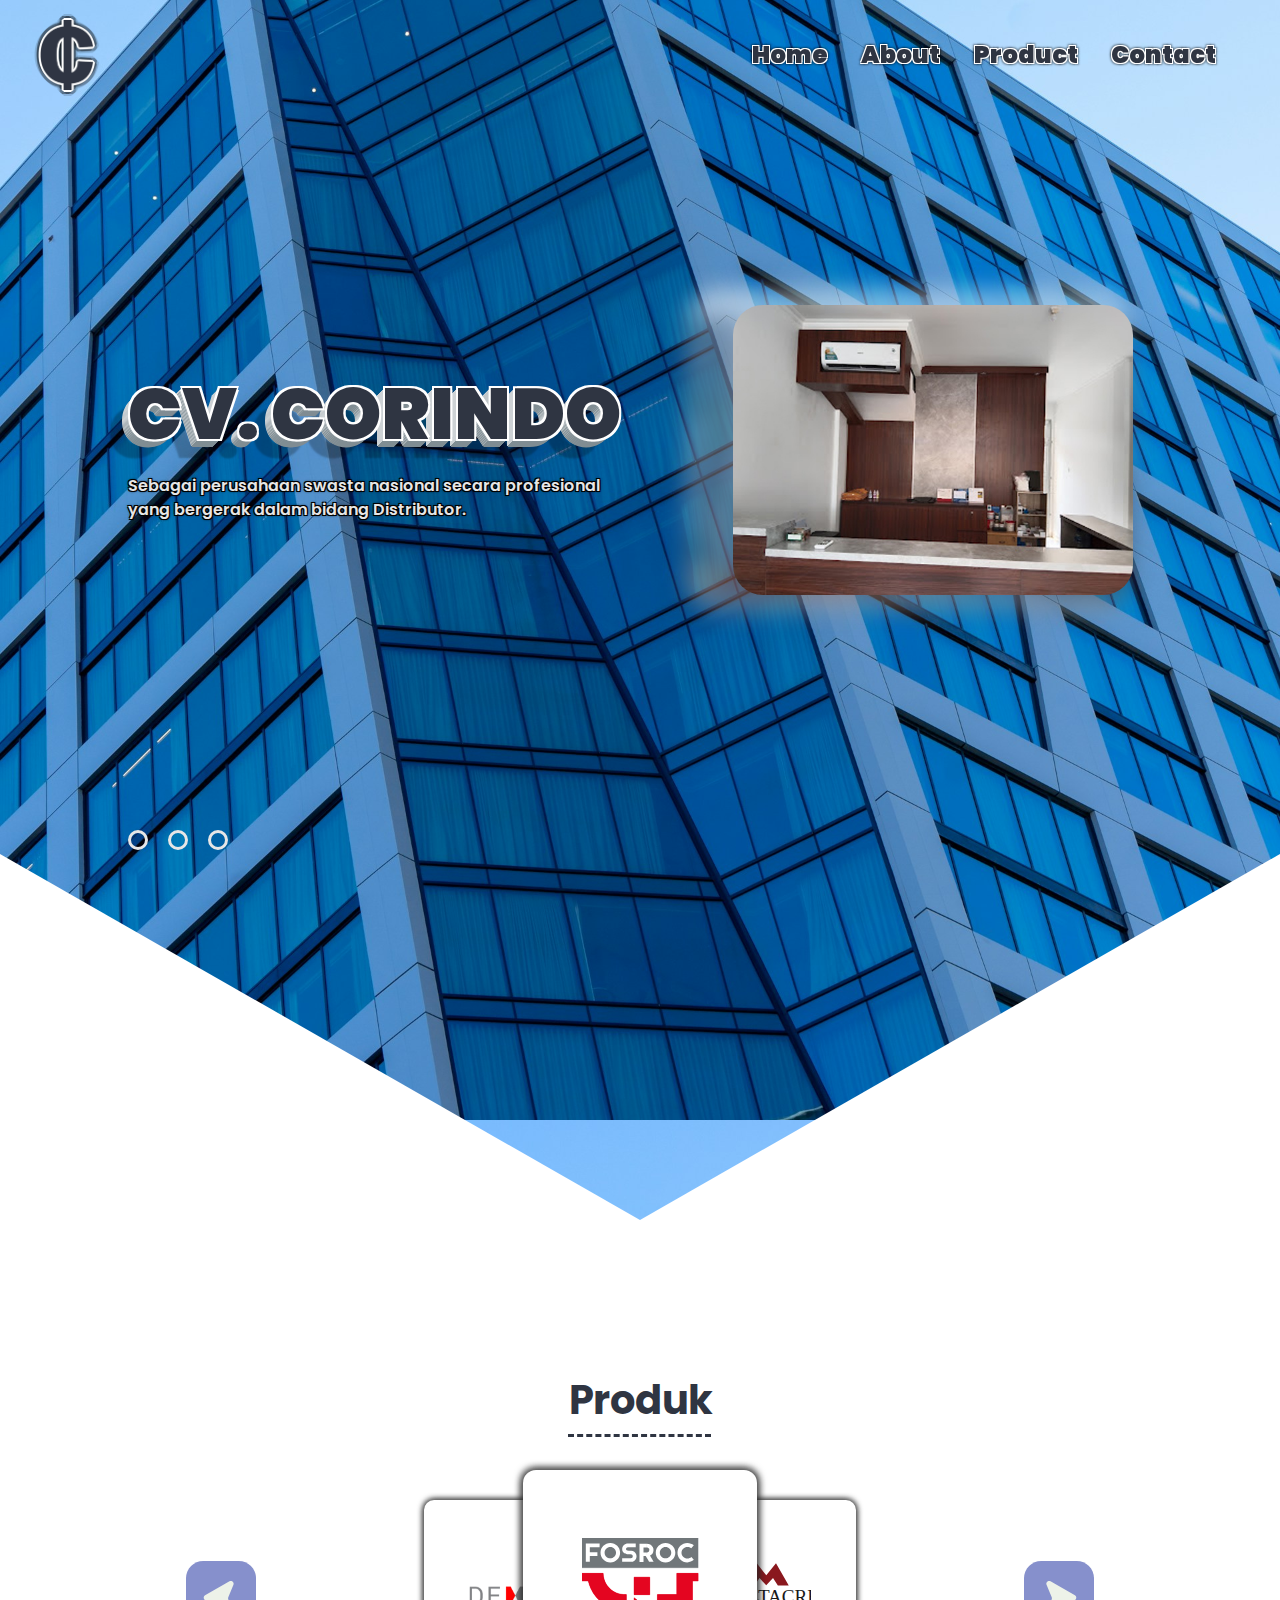
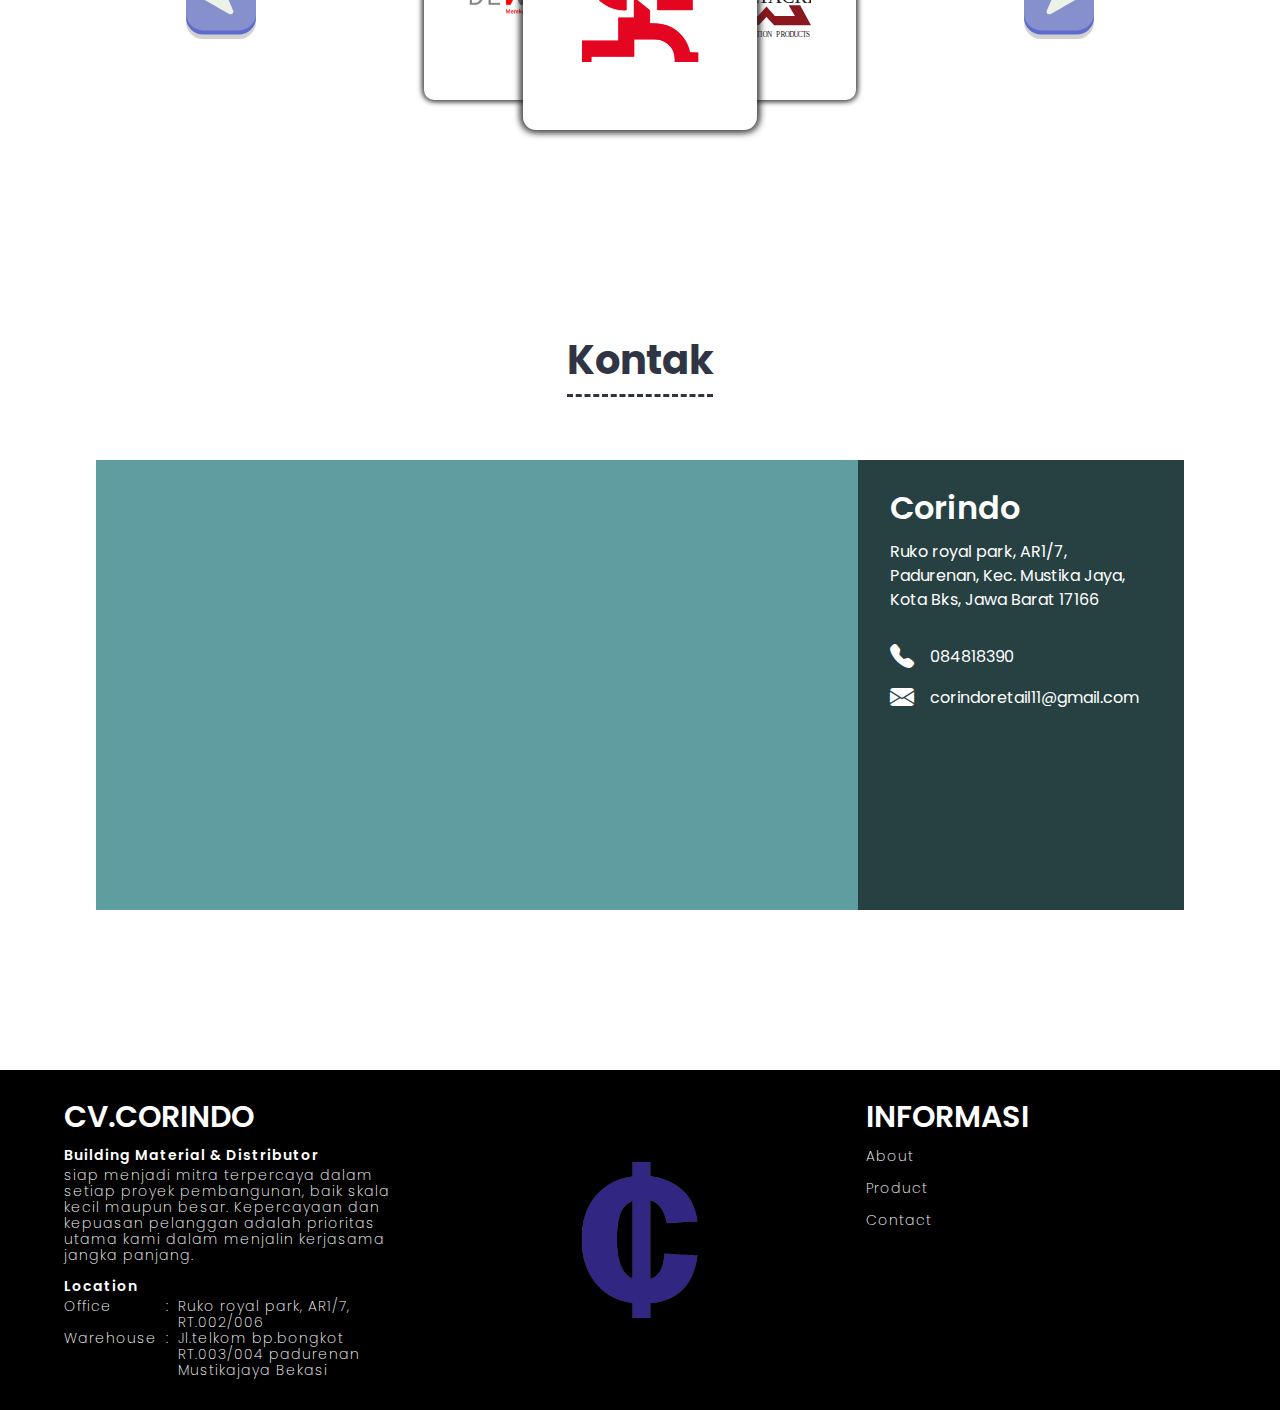
<file: index.html>
<!DOCTYPE html>
<html lang="id">

<head>
	<meta charset="UTF-8" />
	<meta name="viewport" content="width=device-width, initial-scale=1.0" />
	<meta name="google-site-verification" content="NTWix4ands5pIel4Tu0bCxqm2QGjCCyhRM_7kWb4mEA" />
	<title>corindo</title>
	<link rel="stylesheet" href="css/reset.css" />
	<link rel="stylesheet" href="css/font.css" />
	<link rel="stylesheet" href="css/color.css" />
	<link rel="stylesheet" href="css/navigasi.css" />
	<link rel="stylesheet" href="css/map.css">
	<link rel="stylesheet" href="css/footer.css">
	<link rel="stylesheet" href="css/animasi.css" />
	<link rel="stylesheet" href="css/style-home.css" />

	<link rel="stylesheet" href="https://cdn.jsdelivr.net/npm/bootstrap-icons@1.11.3/font/bootstrap-icons.min.css">
</head>

<body>
	<nav>
		<div class="container">
			<div class="logo">
				<img src="img/logo/corindo-black.png" alt="logo-perusahaan" draggable="false" />
				<div class="namaLogo">
					<h6>corindo</h6>
					<p>Lorem ipsum dolor elit.</p>
				</div>
			</div>
			<div class="link">
				<p><a href="/">Home</a></p>
				<p><a href="about.html">About</a></p>
				<p><a href="/">Product</a></p>
				<p><a href="contact.html">Contact</a></p>
			</div>
			<div class="mobile-menu">
				<i class="bi bi-list menu"></i>
			</div>
		</div>
		<div class="navBackground"></div>
	</nav>

	<header>
		<div class="container">
			<div class="headTeks">
				<h1>CV. CORINDO</h1>
				<p>
					Sebagai perusahaan swasta nasional secara profesional yang bergerak
					dalam bidang Distributor.
				</p>
			</div>
			<div class="showImage">
				<img src="img/assets/dalam-kantor_550x400.jpg" alt="bagian-dalam-kantor" id="satu" class="posisiHide" />
				<img src="img/assets/luar-kantor_550x400.jpg" alt="bagian-luar-kantor" id="dua" class="posisiShow" />
				<img src="img/assets/truck-3_550x400.jpg" alt="pengangkutan-barang" id="tiga" class="posisiAppear" />
			</div>
			<div class="showIndicator">
				<div class="indic indicatorSatu">
					<div class="tindic"></div>
				</div>
				<div class="indic indicatorDua">
					<div class="tindic"></div>
				</div>
				<div class="indic indicatorTiga">
					<div class="tindic"></div>
				</div>
			</div>
		</div>
	</header>


	<section class="content">
		<div class="background">
			<article class="product">
				<h2>Produk</h2>
				<div class="container">
					<div class="back">
						<img src="img/assets/back.svg" alt="icon-back">
					</div>
					<div class="slideShowProduct">
						<div class="productSatu slideProduct Kiri">
							<img src="img/logo/demix.png" alt="logo demix">
						</div>
						<div class="productDua slideProduct Aktif">
							<img src="img/logo/fosroc.svg" alt="logo fosroc">
						</div>
						<div class="productTiga slideProduct Kanan">
							<img src="img/logo/deltacrete.svg" alt="logo deltacrete">
						</div>
					</div>
					<div class="next">
						<img src="img/assets/next.svg" alt="icon-next">
					</div>
				</div>
			</article>

			<article class="contact">
				<h2>Kontak</h2>
				<div class="container">
					<div class="map">
						<iframe
							src="https://www.google.com/maps/embed?pb=!1m18!1m12!1m3!1d3965.5851378161783!2d107.00761956151835!3d-6.318098009645858!2m3!1f0!2f0!3f0!3m2!1i1024!2i768!4f13.1!3m3!1m2!1s0x2e6993e524b84235%3A0x443ac3ebba0d3e59!2sDistributor%20fosroc%2C%20deltacrete%20dan%20beton%20instan%20decon!5e0!3m2!1sen!2sid!4v1719406287922!5m2!1sen!2sid"
							width="100%" height="100%" style="border:0;" allowfullscreen="" loading="lazy"
							referrerpolicy="no-referrer-when-downgrade"></iframe>
					</div>
					<div class="details">
						<h3>Corindo</h3>
						<p class="address">
							Ruko royal park, AR1/7, Padurenan, Kec. Mustika Jaya, Kota Bks, Jawa Barat
							17166
						</p>
						<p class="telephone" onclick="toWhatsapp()">
							<i class="bi bi-telephone-fill"></i>
							<span>084818390</span>
						</p>
						<p class="email" onclick="toGmail()">
							<i class="bi bi-envelope-fill"></i>
							<span>corindoretail11@gmail.com</span>
						</p>
					</div>
				</div>
			</article>
		</div>
	</section>


	<footer>
		<div class="container">
			<div class="information">
				<h3>CV.CORINDO</h3>
				<div class="detail">
					<h4>Building Material & Distributor</h4>
					<p>siap menjadi mitra terpercaya dalam setiap proyek pembangunan, baik skala kecil maupun besar.
						Kepercayaan dan kepuasan pelanggan adalah prioritas utama kami dalam menjalin kerjasama jangka
						panjang.</p>
				</div>
				<div class="location">
					<h4>Location</h4>
					<table>
						<tr>
							<td>
								<p>Office</p>
							</td>
							<td>
								<p>:</p>
							</td>
							<td>
								<p>Ruko royal park, AR1/7, RT.002/006</p>
							</td>
						</tr>
						<tr>
							<td>
								<p>Warehouse</p>
							</td>
							<td>
								<p>:</p>
							</td>
							<td>
								<p>Jl.telkom bp.bongkot RT.003/004 padurenan Mustikajaya Bekasi</p>
							</td>
						</tr>
					</table>
				</div>
			</div>
			<div class="logo">
				<img src="img/logo/corindo.png" alt="logo-perusahaan">
			</div>
			<div class="navigasi">
				<h3>INFORMASI</h3>
				<p><a href="about.html">About</a></p>
				<p><a href="">Product</a></p>
				<p><a href="contact.html">Contact</a></p>
			</div>
		</div>
	</footer>


	<script src="js/jquery-3.7.1.min.js"></script>
	<script src="js/animasi.js"></script>
	<script src="js/navigasi.js"></script>
	<script src="js/contact.js"></script>
</body>

</html>
</file>
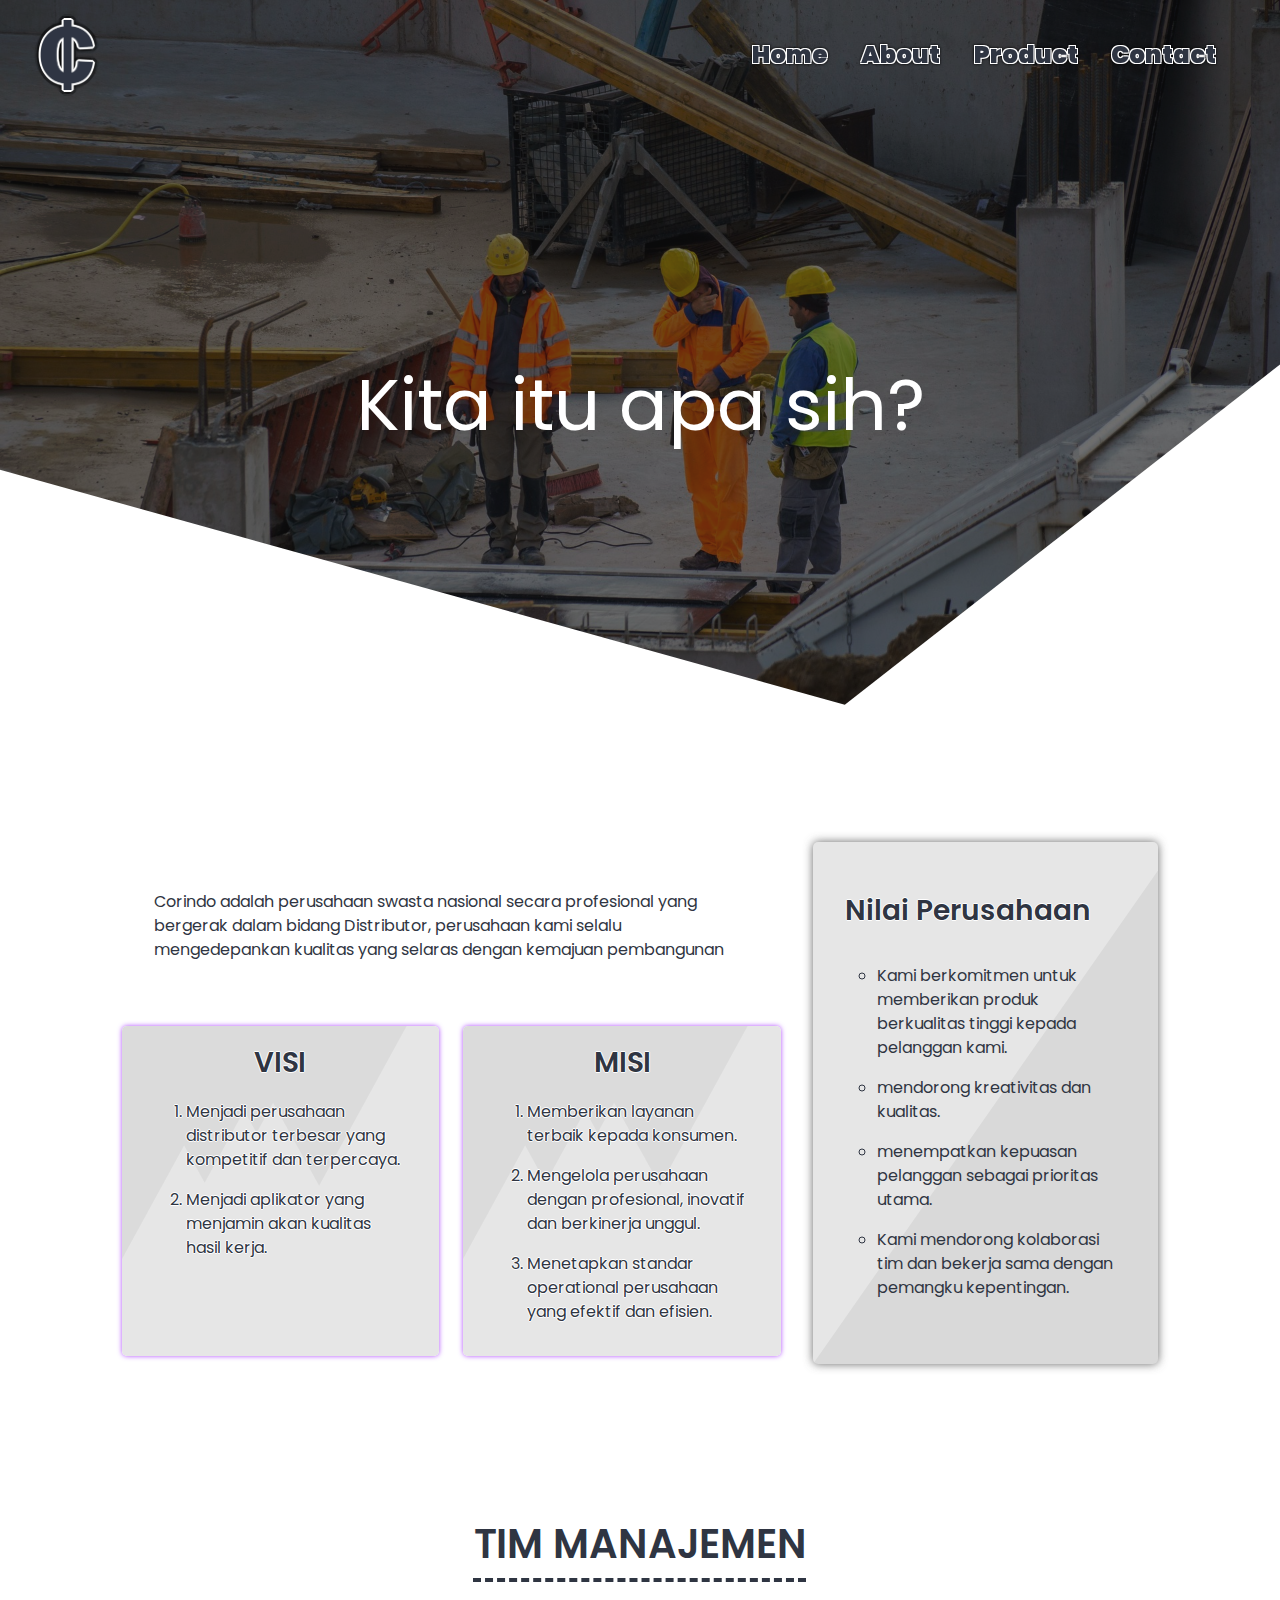
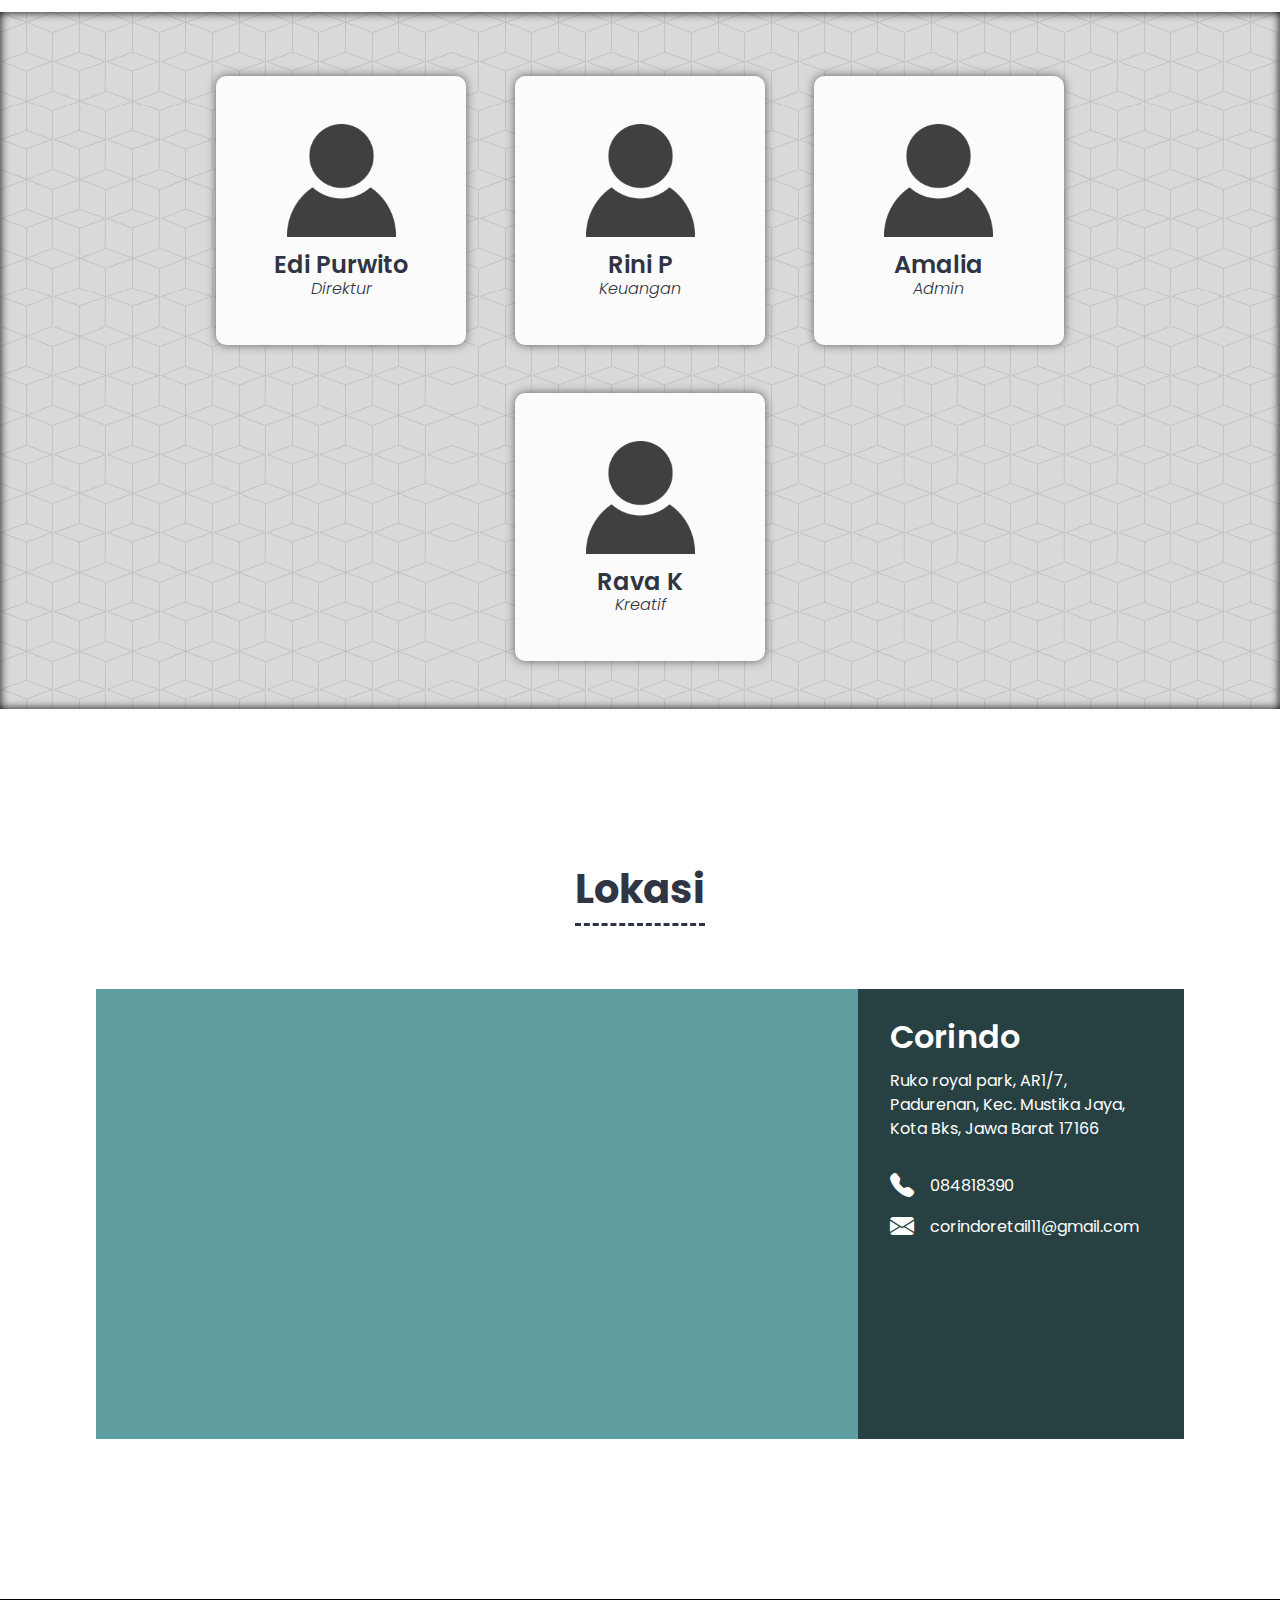
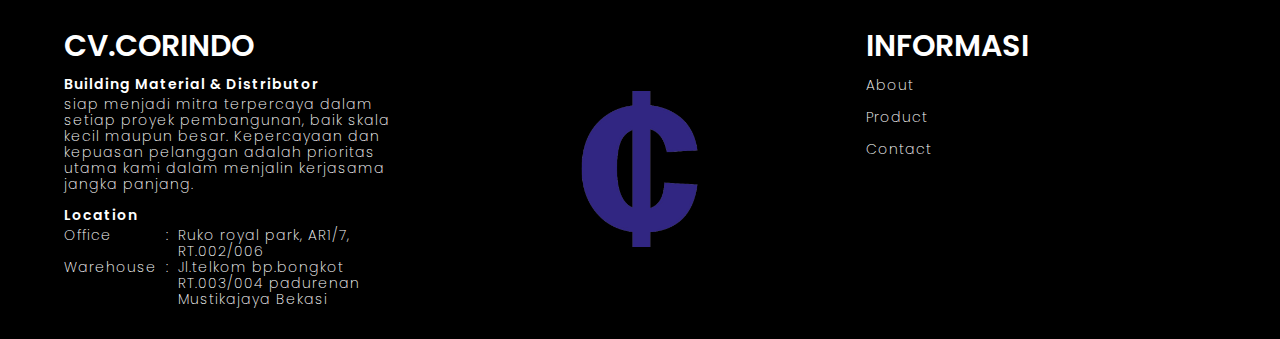
<file: about.html>
<!DOCTYPE html>
<html lang="id">

<head>
    <meta charset="UTF-8" />
    <meta name="viewport" content="width=device-width, initial-scale=1.0" />
    <title>corindo - About</title>
    <link rel="stylesheet" href="css/reset.css" />
    <link rel="stylesheet" href="css/font.css" />
    <link rel="stylesheet" href="css/color.css" />
    <link rel="stylesheet" href="css/navigasi.css" />
    <link rel="stylesheet" href="css/map.css">
    <link rel="stylesheet" href="css/footer.css">
    <link rel="stylesheet" href="css/animasi.css" />
    <link rel="stylesheet" href="css/style-about.css" />

    <link rel="stylesheet" href="https://cdn.jsdelivr.net/npm/bootstrap-icons@1.11.3/font/bootstrap-icons.min.css">
</head>

<body>
    <nav>
        <div class="container">
            <div class="logo">
                <img src="img/logo/corindo-black.png" alt="logo-perusahaan" draggable="false" />
                <div class="namaLogo">
                    <h6>corindo</h6>
                    <p>Lorem ipsum dolor elit.</p>
                </div>
            </div>
            <div class="link">
                <p><a href="index.html">Home</a></p>
                <p><a href="about.html">About</a></p>
                <p><a href="/">Product</a></p>
                <p><a href="contact.html">Contact</a></p>
            </div>
            <div class="mobile-menu">
                <i class="bi bi-list menu"></i>
            </div>
        </div>
        <div class="navBackground"></div>
    </nav>


    <header>
        <h1>Kita itu apa sih?</h1>
    </header>


    <section class="deskripsiPerusahaan">
        <div class="container">
            <div class="gambaranUmum">
                <div class="tentangPerusahaan">
                    <p>
                        <strong>Corindo</strong> adalah perusahaan swasta nasional secara profesional yang bergerak
                        dalam bidang
                        Distributor, perusahaan kami selalu mengedepankan kualitas yang selaras dengan kemajuan
                        pembangunan
                    </p>
                </div>
                <div class="vimi">
                    <div class="visi">
                        <h3>VISI</h3>
                        <ol>
                            <li>Menjadi perusahaan distributor terbesar yang kompetitif dan terpercaya.</li>
                            <li>Menjadi aplikator yang menjamin akan kualitas hasil kerja.</li>
                        </ol>
                    </div>
                    <div class="misi">
                        <h3>MISI</h3>
                        <ol>
                            <li>Memberikan layanan terbaik kepada konsumen.</li>
                            <li>Mengelola perusahaan dengan profesional, inovatif dan berkinerja unggul.</li>
                            <li>Menetapkan standar operational perusahaan yang efektif dan efisien.</li>
                        </ol>
                    </div>
                </div>
            </div>
            <div class="nilaiPerusahaan">
                <h2>Nilai Perusahaan</h2>
                <ul>
                    <li>Kami berkomitmen untuk memberikan produk berkualitas tinggi kepada pelanggan kami.</li>
                    <li>mendorong kreativitas dan kualitas.</li>
                    <li>menempatkan kepuasan pelanggan sebagai prioritas utama.</li>
                    <li>Kami mendorong kolaborasi tim dan bekerja sama dengan pemangku kepentingan.</li>
                </ul>
            </div>
        </div>
    </section>


    <section class="team">
        <h2>TIM MANAJEMEN</h2>
        <div class="backgroundContainer">
            <div class="container">
                <div class="items">
                    <div class="direktur">
                        <img src="img/assets/unknown-person.png" alt="poto pa/bu direktur">
                        <h3>Edi Purwito</h3>
                        <p>Direktur</p>
                    </div>
                </div>
                <div class="items">
                    <div class="keuangan">
                        <img src="img/assets/unknown-person.png" alt="poto pa/bu bagian keuangan">
                        <h3>Rini P</h3>
                        <p>Keuangan</p>
                    </div>
                </div>
                <div class="items">
                    <div class="Admin">
                        <img src="img/assets/unknown-person.png" alt="poto pa/bu Admin">
                        <h3>Amalia</h3>
                        <p>Admin</p>
                    </div>
                </div>
                <div class="items">
                    <div class="kreatif">
                        <img src="img/assets/unknown-person.png" alt="poto pa/bu bagian kreatif">
                        <h3>Rava K</h3>
                        <p>Kreatif</p>
                    </div>
                </div>
            </div>
        </div>
    </section>

    <section class="contact">
        <h2>Lokasi</h2>
        <div class="container">
            <div class="map">
                <iframe
                    src="https://www.google.com/maps/embed?pb=!1m18!1m12!1m3!1d3965.5851378161783!2d107.00761956151835!3d-6.318098009645858!2m3!1f0!2f0!3f0!3m2!1i1024!2i768!4f13.1!3m3!1m2!1s0x2e6993e524b84235%3A0x443ac3ebba0d3e59!2sDistributor%20fosroc%2C%20deltacrete%20dan%20beton%20instan%20decon!5e0!3m2!1sen!2sid!4v1719406287922!5m2!1sen!2sid"
                    width="100%" height="100%" style="border:0;" allowfullscreen="" loading="lazy"
                    referrerpolicy="no-referrer-when-downgrade"></iframe>
            </div>
            <div class="details">
                <h3>Corindo</h3>
                <p class="address">
                    Ruko royal park, AR1/7, Padurenan, Kec. Mustika Jaya, Kota Bks, Jawa Barat
                    17166
                </p>
                <p class="telephone" onclick="toWhatsapp()">
                    <i class="bi bi-telephone-fill"></i>
                    <span>084818390</span>
                </p>
                <p class="email" onclick="toGmail()">
                    <i class="bi bi-envelope-fill"></i>
                    <span>corindoretail11@gmail.com</span>
                </p>
            </div>
        </div>
    </section>



    <footer>
        <div class="container">
            <div class="information">
                <h3>CV.CORINDO</h3>
                <div class="detail">
                    <h4>Building Material & Distributor</h4>
                    <p>siap menjadi mitra terpercaya dalam setiap proyek pembangunan, baik skala kecil maupun besar.
                        Kepercayaan dan kepuasan pelanggan adalah prioritas utama kami dalam menjalin kerjasama jangka
                        panjang.</p>
                </div>
                <div class="location">
                    <h4>Location</h4>
                    <table>
                        <tr>
                            <td>
                                <p>Office</p>
                            </td>
                            <td>
                                <p>:</p>
                            </td>
                            <td>
                                <p>Ruko royal park, AR1/7, RT.002/006</p>
                            </td>
                        </tr>
                        <tr>
                            <td>
                                <p>Warehouse</p>
                            </td>
                            <td>
                                <p>:</p>
                            </td>
                            <td>
                                <p>Jl.telkom bp.bongkot RT.003/004 padurenan Mustikajaya Bekasi</p>
                            </td>
                        </tr>
                    </table>
                </div>
            </div>
            <div class="logo">
                <img src="img/logo/corindo.png" alt="logo corindo">
            </div>
            <div class="navigasi">
                <h3>INFORMASI</h3>
                <p><a href="about.html">About</a></p>
                <p><a href="">Product</a></p>
                <p><a href="contact.html">Contact</a></p>
            </div>
        </div>
    </footer>

    <script src="js/jquery-3.7.1.min.js"></script>
    <script src="js/animasi.js"></script>
    <script src="js/navigasi.js"></script>
    <script src="js/contact.js"></script>
</body>

</html>
</file>
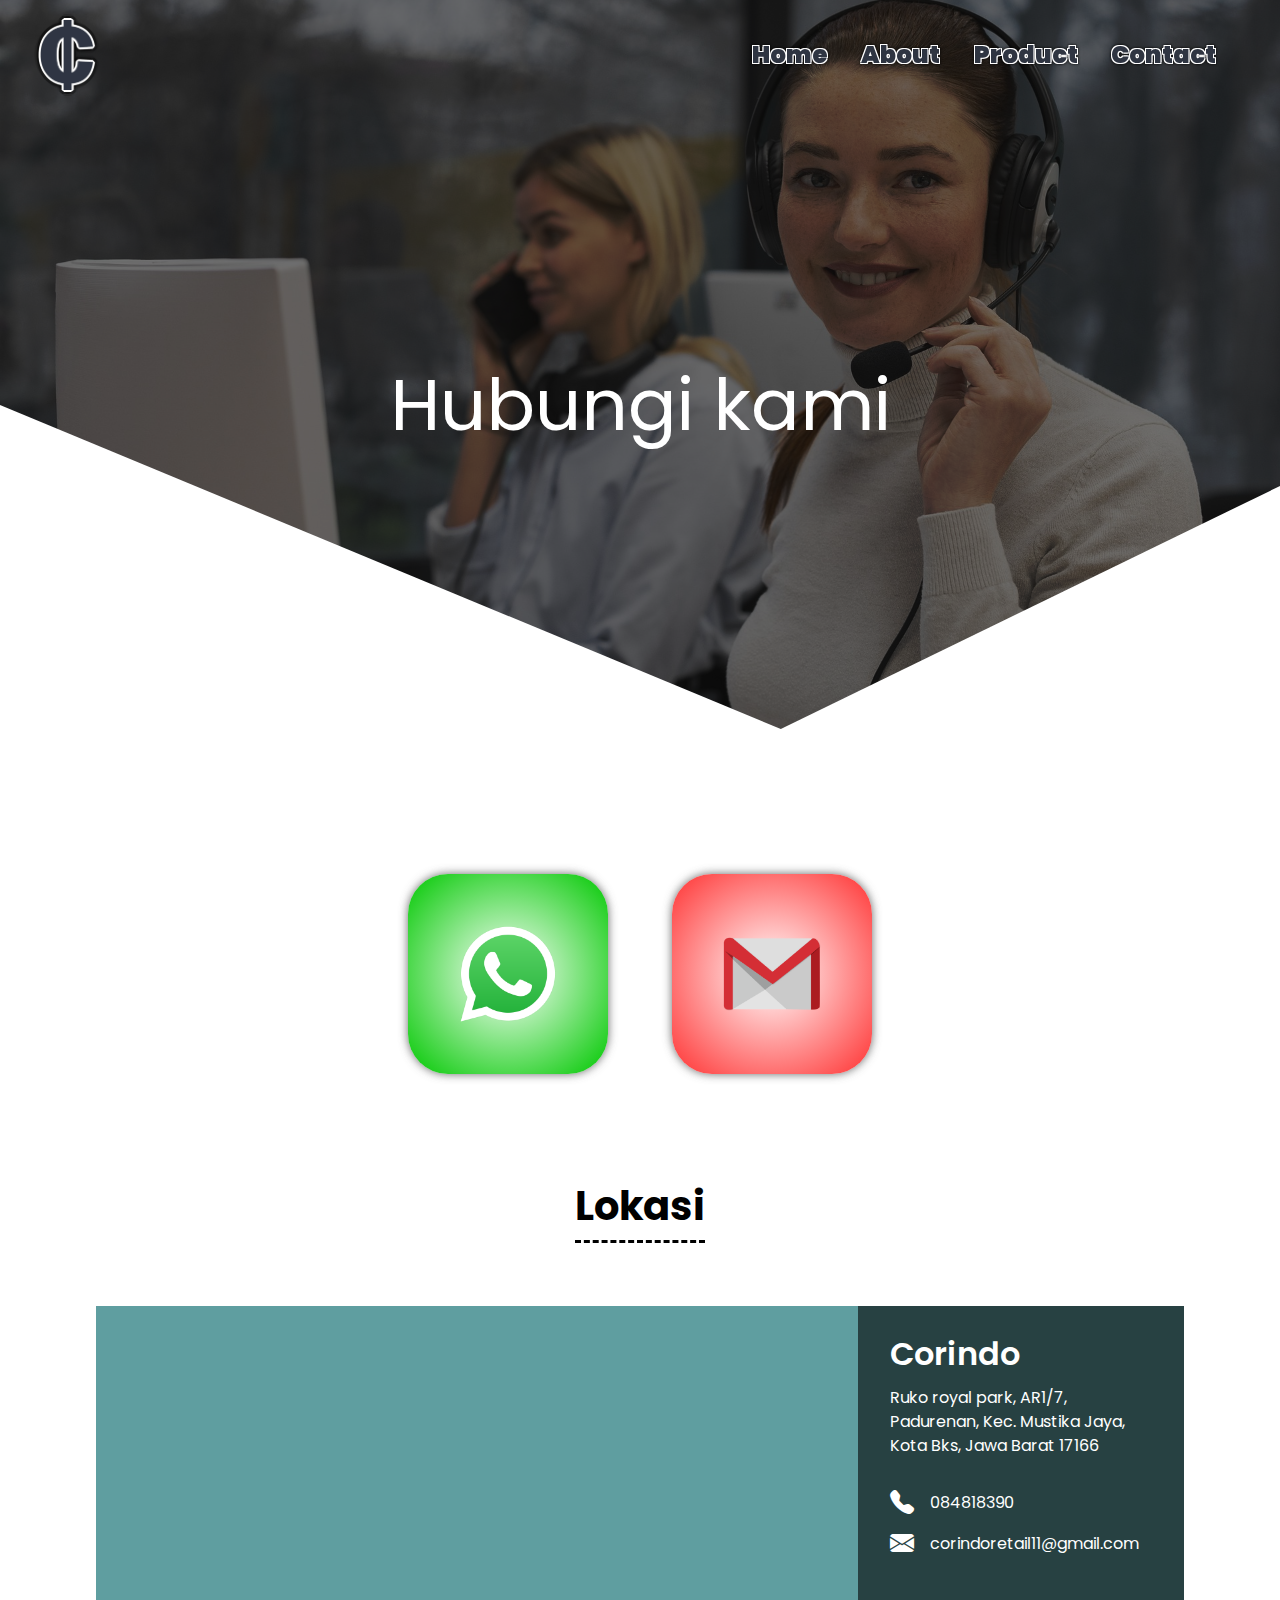
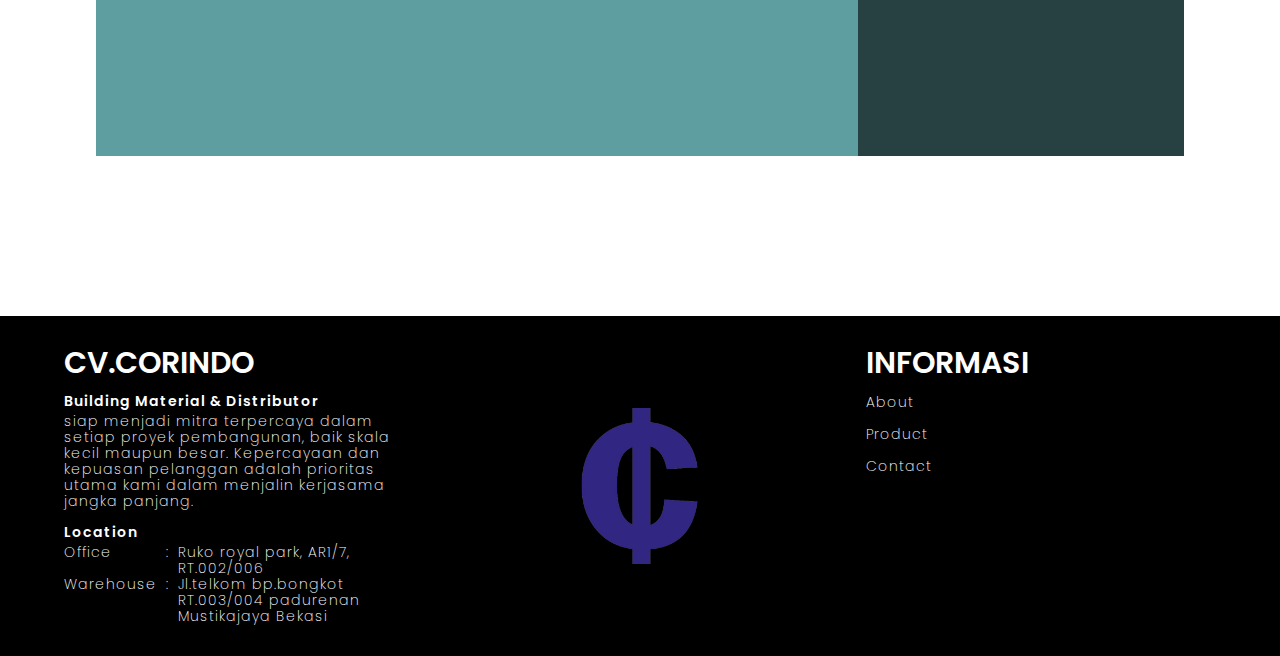
<file: contact.html>
<!DOCTYPE html>
<html lang="id">

<head>
    <meta charset="UTF-8" />
    <meta name="viewport" content="width=device-width, initial-scale=1.0" />
    <title>corindo - Contact</title>
    <link rel="stylesheet" href="css/reset.css" />
    <link rel="stylesheet" href="css/font.css" />
    <link rel="stylesheet" href="css/color.css" />
    <link rel="stylesheet" href="css/navigasi.css" />
    <link rel="stylesheet" href="css/map.css">
    <link rel="stylesheet" href="css/footer.css">
    <link rel="stylesheet" href="css/animasi.css" />
    <link rel="stylesheet" href="css/style-contact.css" />

    <link rel="stylesheet" href="https://cdn.jsdelivr.net/npm/bootstrap-icons@1.11.3/font/bootstrap-icons.min.css">
</head>

<body>
    <nav>
        <div class="container">
            <div class="logo">
                <img src="img/logo/corindo-black.png" alt="logo-perusahaan" draggable="false" />
                <div class="namaLogo">
                    <h6>corindo</h6>
                    <p>Lorem ipsum dolor elit.</p>
                </div>
            </div>
            <div class="link">
                <p><a href="index.html">Home</a></p>
                <p><a href="about.html">About</a></p>
                <p><a href="/">Product</a></p>
                <p><a href="contact.html">Contact</a></p>
            </div>
            <div class="mobile-menu">
                <i class="bi bi-list menu"></i>
            </div>
        </div>
        <div class="navBackground"></div>
    </nav>


    <header>
        <h1>Hubungi kami</h1>
    </header>


    <section class="platform">
        <div class="container">
            <div class="whatsapp" onclick="toWhatsapp()">
                <img src="img/assets/whatsapp.png" alt="logo whatsapp">
            </div>
            <div class="gmail" onclick="toGmail()">
                <img src="img/assets/gmail.png" alt="logo gmail">
            </div>
        </div>
    </section>



    <section class="contact">
        <h2>Lokasi</h2>
        <div class="container">
            <div class="map">
                <iframe
                    src="https://www.google.com/maps/embed?pb=!1m18!1m12!1m3!1d3965.5851378161783!2d107.00761956151835!3d-6.318098009645858!2m3!1f0!2f0!3f0!3m2!1i1024!2i768!4f13.1!3m3!1m2!1s0x2e6993e524b84235%3A0x443ac3ebba0d3e59!2sDistributor%20fosroc%2C%20deltacrete%20dan%20beton%20instan%20decon!5e0!3m2!1sen!2sid!4v1719406287922!5m2!1sen!2sid"
                    width="100%" height="100%" style="border:0;" allowfullscreen="" loading="lazy"
                    referrerpolicy="no-referrer-when-downgrade"></iframe>
            </div>
            <div class="details">
                <h3>Corindo</h3>
                <p class="address">
                    Ruko royal park, AR1/7, Padurenan, Kec. Mustika Jaya, Kota Bks, Jawa Barat
                    17166
                </p>
                <p class="telephone" onclick="toWhatsapp()">
                    <i class="bi bi-telephone-fill"></i>
                    <span>084818390</span>
                </p>
                <p class="email" onclick="toGmail()">
                    <i class="bi bi-envelope-fill"></i>
                    <span>corindoretail11@gmail.com</span>
                </p>
            </div>
        </div>
    </section>


    <footer>
        <div class="container">
            <div class="information">
                <h3>CV.CORINDO</h3>
                <div class="detail">
                    <h4>Building Material & Distributor</h4>
                    <p>siap menjadi mitra terpercaya dalam setiap proyek pembangunan, baik skala kecil maupun besar.
                        Kepercayaan dan kepuasan pelanggan adalah prioritas utama kami dalam menjalin kerjasama jangka
                        panjang.</p>
                </div>
                <div class="location">
                    <h4>Location</h4>
                    <table>
                        <tr>
                            <td>
                                <p>Office</p>
                            </td>
                            <td>
                                <p>:</p>
                            </td>
                            <td>
                                <p>Ruko royal park, AR1/7, RT.002/006</p>
                            </td>
                        </tr>
                        <tr>
                            <td>
                                <p>Warehouse</p>
                            </td>
                            <td>
                                <p>:</p>
                            </td>
                            <td>
                                <p>Jl.telkom bp.bongkot RT.003/004 padurenan Mustikajaya Bekasi</p>
                            </td>
                        </tr>
                    </table>
                </div>
            </div>
            <div class="logo">
                <img src="img/logo/corindo.png" alt="logo corindo">
            </div>
            <div class="navigasi">
                <h3>INFORMASI</h3>
                <p><a href="about.html">About</a></p>
                <p><a href="">Product</a></p>
                <p><a href="contact.html">Contact</a></p>
            </div>
        </div>
    </footer>


    <script src="js/jquery-3.7.1.min.js"></script>
    <script src="js/animasi.js"></script>
    <script src="js/navigasi.js"></script>
    <script src="js/contact.js"></script>
</body>

</html>
</file>
<file: css/font.css>
@font-face {
    font-family: "popins";
    src: url(../font/Poppins/Poppins-Thin.ttf);
    font-weight: 100;
    font-style: normal;
}
@font-face {
    font-family: "popins";
    src: url(../font/Poppins/Poppins-ThinItalic.ttf);
    font-weight: 100;
    font-style: italic;
}
@font-face {
    font-family: "popins";
    src: url(../font/Poppins/Poppins-ExtraLight.ttf);
    font-weight: 200;
    font-style: normal;
}
@font-face {
    font-family: "popins";
    src: url(../font/Poppins/Poppins-ExtraLightItalic.ttf);
    font-weight: 200;
    font-style: italic;
}
@font-face {
    font-family: "popins";
    src: url(../font/Poppins/Poppins-Light.ttf);
    font-weight: 300;
    font-style: normal;
}
@font-face {
    font-family: "popins";
    src: url(../font/Poppins/Poppins-LightItalic.ttf);
    font-weight: 300;
    font-style: italic;
}
@font-face {
    font-family: "popins";
    src: url(../font/Poppins/Poppins-Regular.ttf);
    font-weight: normal;
    font-style: normal;
}
@font-face {
    font-family: "popins";
    src: url(../font/Poppins/Poppins-Italic.ttf);
    font-weight: normal;
    font-style: italic;
}
@font-face {
    font-family: "popins";
    src: url(../font/Poppins/Poppins-SemiBold.ttf);
    font-weight: 500;
    font-style: normal;
}
@font-face {
    font-family: "popins";
    src: url(../font/Poppins/Poppins-SemiBoldItalic.ttf);
    font-weight: 500;
    font-style: italic;
}
@font-face {
    font-family: "popins";
    src: url(../font/Poppins/Poppins-Bold.ttf);
    font-weight: 700;
    font-style: normal;
}
@font-face {
    font-family: "popins";
    src: url(../font/Poppins/Poppins-BoldItalic.ttf);
    font-weight: 700;
    font-style: italic;
}
@font-face {
    font-family: "popins";
    src: url(../font/Poppins/Poppins-ExtraBold.ttf);
    font-weight: 800;
    font-style: normal;
}
@font-face {
    font-family: "popins";
    src: url(../font/Poppins/Poppins-ExtraBoldItalic.ttf);
    font-weight: 800;
    font-style: italic;
}
@font-face {
    font-family: "popins";
    src: url(../font/Poppins/Poppins-Black.ttf);
    font-weight: 900;
    font-style: normal;
}
@font-face {
    font-family: "popins";
    src: url(../font/Poppins/Poppins-BlackItalic.ttf);
    font-weight: 900;
    font-style: italic;
}




body {
    font-family: 'popins';
}

/* h1,h2,h3,h4,h5,h6 {
    text-transform: capitalize;
} */

h1{
    font-size: 72px;
}
h2{
    font-size: 40px;
}
h3{
    font-size: 32px;
}
h4{
    font-size: 48px;
}
h5{
    font-size: 40px;
}
h6{
    font-size: 32px;
}

p {
    font: 16px;
}
</file>
<file: css/color.css>
:root{
    --aa:rgb(255, 255, 255);
    --ab:rgb(241, 242, 246);
    --ac:rgb(223, 228, 234);
    --ba:rgb(206, 214, 224);
    --bb:rgb(164, 176, 190);
    --bc:rgb(116, 125, 140);
    --ca:rgb(87, 96, 111);
    --cb:rgb(47, 53, 66);
}
</file>
<file: css/navigasi.css>
/* navigasi saat posisi awal */
nav {
    position: fixed;
    z-index: 999;
    width: 100%;
    padding: 20px 40px 20px 40px;
    transition-timing-function: cubic-bezier(0.95, 0.05, 0.795, 0.035);
    transition: .2s;
    user-select: none;
}
nav .container {
    display: flex;
    justify-content: space-between;
    align-items: center;
}
nav .container .logo {
    display: flex;
    align-items: center;
}
nav .container .logo img {
    width: 54px;
    filter: drop-shadow(-1px -1px 0px #ffffff)  
            drop-shadow( 1px -1px 0px #ffffff)
            drop-shadow(-1px 1px 0px #ffffff)
            drop-shadow( 1px 1px 0px #ffffff)       /*Membuat outline putih di logo*/
            drop-shadow(-2px -2px 0px #0000005e)  
            drop-shadow( 2px -2px 0px #0000005e)
            drop-shadow(-2px 2px 0px #0000005e)
            drop-shadow( 2px 2px 0px #0000005e);
    transition: .2s ease-in-out;
}
nav .container .logo img:hover {
    filter: drop-shadow( -0px -1px 0px #ddeaf0)
            drop-shadow( -1px -0px 0px #c0c8cd)
            drop-shadow( -1px -2px 0px #b1babe)    /*Efek 3d saat di hover*/
            drop-shadow( -2px -1px 0px #979fa4)
            drop-shadow( -2px -3px 0px #808d93)
            drop-shadow( -3px -2px 0px #666a6c);
    translate: 5px 5px;
}
nav .container .logo .namaLogo {
    display: none;
}
nav .container .link {
    display: flex;
    justify-content: space-evenly;
    width: 40vw;
}
nav .container .link p {
    padding: 5px 10px;
    transition: .3s ease-in-out;
}
nav .container .link p:hover {
    position: relative;
    transform: translateX(-8px) translateY(-5px);
}
nav .container .link a {
    text-decoration: none;
    color: var(--cb);
    font-weight: 900;
    font-size: 1.5em;
    text-shadow:-1px -1px 0 #ffffff,  
                1px -1px 0 #ffffff,
                -1px 1px 0 #ffffff,
                1px 1px 0 #ffffff,          /*outline putih di teks link nav*/
                -2px -2px 2px #0000005e,  
                2px -2px 2px #0000005e,
                -2px 2px 2px #0000005e,
                2px 2px 2px #0000005e;
    transition: .4s;
}
nav .container .link a:hover {
    font-size: 1.55em;
    text-shadow: 0 1px #808d93,
                1px 0 #cdd2d5,
                1px 2px #808d93,       /*efek 3d saat di hover*/
                2px 1px #cdd2d5,
                2px 3px #808d93,
                3px 2px #cdd2d5,
                3px 4px #808d93,
                4px 3px #cdd2d5,
                4px 5px #808d93,
                5px 4px #cdd2d5,
                5px 6px #808d93,
                6px 5px #cdd2d5,
                6px 7px #808d93,
                7px 6px #cdd2d5,
                7px 8px #808d93,
                8px 7px #cdd2d5;
                /* -10px -10px 2px rgba(0, 0, 0, 0.123); */
}
nav .container .mobile-menu {
    display: none;
}

/* navigasi saat scroll kebawah */
.navScroll {
}
nav::before {
    content: '';
    position: absolute;
    left: 0;
    right: 0;
    top: 0;
    z-index: -1;
    height: 0%;
    background-color: var(--aa);
    transition: 1s cubic-bezier(0.23, 1, 0.320, 1);
}
nav.navScroll::before {
    height: 100%;
    box-shadow: 0px 0px 20px rgba(28, 28, 46, 0.3);
}
nav.navScroll .container .logo img {
    width: 38px;
    filter: drop-shadow(-1px -1px 0px #ffffff)  
            drop-shadow( 1px -1px 0px #ffffff)
            drop-shadow(-1px 1px 0px #ffffff)
            drop-shadow( 1px 1px 0px #ffffff)       /*Membuat outline putih di logo*/
            drop-shadow(-1px -1px 0px #0000005e)  
            drop-shadow( 1px -1px 0px #0000005e)
            drop-shadow(-1px 1px 0px #0000005e)
            drop-shadow( 1px 1px 0px #0000005e);
            transition: .2s ease-in-out;
}
nav.navScroll .container .logo img:hover {
    filter: drop-shadow( -0px -1px 0px #ddeaf0)
            drop-shadow( -1px -0px 0px #c0c8cd)
            drop-shadow( -1px -2px 0px #b1babe)    /*Efek 3d saat di hover*/
            drop-shadow( -2px -1px 0px #979fa4);
    translate: 5px 5px;
}
nav.navScroll .container .link p {
    transition: .3s ease-in-out;
}
nav.navScroll .container .link p:hover {
    position: relative;
    transform: none;
}
nav.navScroll .container .link a {
    text-decoration: none;
    color: rgb(28, 28, 46);
    font-weight: 900;
    font-size: 1.3em;
    letter-spacing: .1em;
    text-shadow:-1px -1px 0 #fff,  
    1px -1px 0 #fff,
    -1px 1px 0 #fff,
    1px 1px 0 #fff,
    -2px -2px 0px #0000005e,  
    2px -2px 0px #0000005e,
    -2px 2px 0px #0000005e,
    2px 2px 0px #0000005e;
    
    transition: .1s;
}
nav.navScroll .container .link a:hover {
    color: rgb(225, 225, 238);
    text-shadow:-1px -1px 0 #000,  
                1px -1px 0 #000,
                -1px 1px 0 #000,
                1px 1px 0 #000,
                -2px -2px 0px #ffffff5e,  
                2px -2px 0px #ffffff5e,
                -2px 2px 0px #ffffff5e,
                2px 2px 0px #ffffff5e;
}



/* PENYESUAIAN DI TABLET */
@media screen and (max-width: 1024px) {
    nav .container .link {
        width: 55vw;
    }
}

/* PENYESUAIAN DI MOBILE */
@media screen and (max-width: 768px) {
    nav .container::after {
        content: '';
        position: absolute;
        display: block;
        width: 55vw;
        height: 100vh;
        right: -28rem;
        top: 0;
        z-index: -2;
        box-shadow: 0px 0px 20px rgba(28, 28, 46, 0.3);
        transition: 1s cubic-bezier(0.215, 0.610, 0.355, 1);
    }
    nav .container.ShadowLink::after {
        right: 0;
    }
    nav .container .link {
        position: absolute;
        display: block;
        height: 100vh;
        right: -28rem;
        top: 0;
        padding: 7rem 0 0 0;
        z-index: -1;
        background-color: #fff;
        transition: 1s cubic-bezier(0.215, 0.610, 0.355, 1);
    }
    nav .container .link.Aktif {
        right: 0;
    }
    nav .container .link p {
        padding: 0;
        height: 48px;
        transition: .3s;
    }
    nav .container .link p:hover {
        background-color: #000000dd;
        transform: none;
    }
    nav .container .link a {
        display: flex;
        align-items: center;
        width: 100%;
        height: 100%;
        padding-left: 2rem;
        text-decoration: none;
        color: rgb(28, 28, 46);
        font-weight: 900;
        font-size: 1.3em;
        letter-spacing: .1em;
        text-shadow:-1px -1px 0 #fff,  
        1px -1px 0 #fff,
        -1px 1px 0 #fff,
        1px 1px 0 #fff,
        -2px -2px 0px #0000005e,  
        2px -2px 0px #0000005e,
        -2px 2px 0px #0000005e,
        2px 2px 0px #0000005e;
        
        transition: .1s;
    }
    nav .container .link a:hover {
        font-size: 1.3em;
        color: rgb(225, 225, 238);
        text-shadow:-1px -1px 0 #000,  
                    1px -1px 0 #000,
                    -1px 1px 0 #000,
                    1px 1px 0 #000,
                    -2px -2px 0px #ffffff5e,  
                    2px -2px 0px #ffffff5e,
                    -2px 2px 0px #ffffff5e,
                    2px 2px 0px #ffffff5e;
    }


    nav .container .mobile-menu {
        display: block;
        font-size: 36px;
        text-shadow: 1px 0px 0px rgba(255, 255, 255, 0.5),
        -1px 0px 0px rgba(255, 255, 255, 0.5),
        0px -1px 0px rgba(255, 255, 255, 0.5),
        0px 1px 0px rgba(255, 255, 255, 0.5);
    }
}
</file>
<file: css/map.css>
/* SECTION CONTACT */
.contact {
    display: flex;
    flex-direction: column;
    justify-content: center;
    align-items: center;
    /* margin-top: 15rem; */
    padding-bottom: 10rem;
}
.contact h2 {
    font-weight: bold;
    text-align: center;
    text-decoration-line: underline;
    text-underline-offset: 20px;
    text-decoration-style: dashed;
    text-decoration-thickness: 3px;
}
.contact .container{
    display: flex;
    background-color: brown;
    height: 450px;
    width: 85vw;
    margin-top: 5rem;
}
.contact .container .map {
    width: 70%;
    height: 100%;
    background-color: cadetblue;
}
.contact .container .details {
    width: 30%;
    height: 100%;
    background-color: rgb(39, 65, 66);
    color: var(--aa);
    padding: 2rem;
}
.contact .container .details h3{
    margin-bottom: 1rem;
    font-weight: 500;
}
.contact .container .details p{
    display: flex;
    align-items: center;
    line-height: 1.5rem;
    transition: .2s cubic-bezier(0.23, 1, 0.320, 1);
}
.contact .container .details p.address{
    margin-bottom: 2rem;
}
.contact .container .details p.telephone{
    margin-bottom: 1rem;
    cursor: pointer;
}
.contact .container .details p.email {
    cursor: pointer;
}
.contact .container .details p.telephone:hover,
.contact .container .details p.email:hover {
    color: goldenrod;
}
.contact .container .details p i{
    margin-right: 1rem;
    font-size: 1.5rem
}
/* AKHIR SECTION CONTACT */
</file>
<file: css/footer.css>
footer {
    display: flex;
    justify-content: center;
    align-items: center;
    background-color: black;
    color: var(--aa);
}
footer h3 {
    font-size: 30px;
    font-weight: 500;
    margin-bottom: 1rem;
}
footer h4 {
    font-size: 14px;
    font-weight: 500;
    margin-bottom: .3rem;
    letter-spacing: 1px;
}
footer p {
    font-size: 14px;
    font-weight: 200;
    line-height: 1rem;
    letter-spacing: 1px;
}
footer a {
    text-decoration: none;
    color: var(--aa);
}
footer a:hover {
    color: rgb(115, 0, 255);
    font-weight: 400;
}
footer .container {
    display: flex;
    justify-content: space-between;
    width: 90%;
}
footer .container div {
    width: 350px;
}
footer .container .information {
    padding: 2rem 0;
}
footer .container .information {
}
footer .container .information .detail {
    margin-bottom: 1rem;
}
footer .container .logo {
    display: flex;
    justify-content: center;
    align-items: center;
}
footer .container .logo img {
    width: 120px;
}
footer .container .navigasi {
    padding: 2rem 0;
}
footer .container .navigasi p {
    margin-bottom: 1rem;
}


footer .container .information .location table tr td:nth-child(2){
    padding: 0 9px;
}
footer .container .information .location table {
    text-align: left;
}



/* PENYESUAIAN DI TABLET */
@media screen and (max-width: 1022px) {
    footer {
        overflow: hidden;
    }
    footer .container .logo img {
        width: 90px;
    }
}
@media screen and (max-width: 990px) {
    footer .container .information .detail {
        display: none;
    }
    footer .container .information {
        width: 300px;
    }
}

/* PENYESUAIAN DI MOBILE */
@media screen and (max-width: 767px) {
    footer .container .navigasi {
        display: none;
    }
    footer .container {
        flex-direction: row-reverse;
        justify-content: space-evenly;
    }
    footer .container .logo {
        padding-left: 1rem;
        justify-content: start;
        width: 250px;
    }
}
@media screen and (max-width: 479px) {
    footer {
        padding: 2rem 1rem;
    }
    footer .container .information .location {display: none}
}
</file>
<file: css/animasi.css>
/*KUMPULAN ANIMASI*/
@keyframes slideHideImage {
    0% {
        transform: translateX(25px);
        /* filter: blur(0); */
        opacity: 1;
    }
    50% {
        opacity: 0;
    }
    70% {
        opacity: 0;
    }
    100% {
        opacity: 0;
        scale: 1.11111;
        transform: translateX(50px);
        filter: blur(2px);
    }
}
@keyframes slideShowImage {
    0% {
        scale: 1.11111;
        filter: blur(10px);
        opacity: .5;
        transform: translateX(0);
    }
    50% {
        filter: blur(.5px);
    }
    100% {
        scale: 1;
        filter: blur(0);
        opacity: 1;
        transform: translateX(25px);
    }
}
@keyframes slideAppearImage {
    0% {
        opacity: 0;
    }
    100% {
        opacity: .5;
        scale: 1.11111;
        filter: blur(10px);
    }
}
/*AKHIR KUMPULAN ANIMASI*/
</file>
<file: css/style-home.css>
body {
    /* height: 2000px; */
    color: var(--cb);
    background-color: #ffffff;
    /* background-color: #DFDBE5; */
        /* UNTUK MEMBUAT PATTERN KOTAK KOTAK */
/* background-image: url("data:image/svg+xml,%3Csvg width='42' height='44' viewBox='0 0 42 44' xmlns='http://www.w3.org/2000/svg'%3E%3Cg id='Page-1' fill='none' fill-rule='evenodd'%3E%3Cg id='brick-wall' fill='%239C92AC' fill-opacity='0.5'%3E%3Cpath d='M0 0h42v44H0V0zm1 1h40v20H1V1zM0 23h20v20H0V23zm22 0h20v20H22V23z'/%3E%3C/g%3E%3C/g%3E%3C/svg%3E"); */
    /* background-image: url(../img/background/kubus.svg); */
    /* background-repeat: no-repeat; */
    /* background-size: cover; */
    /* background-attachment: fixed; */
}

/* AWAL HEADER */
header {
    display: flex;
    justify-content: center;
    user-select: none;
    background-color: rgb(29, 29, 29);
    background-image: url(../img/background/gedung-4_1920x2880.jpg);
    background-position: 0 -800px;
    /* background-attachment: fixed; */
    background-size: cover;
    clip-path: polygon(100% 0, 100% 70%, 50% 100%, 0 70%, 0 0);
    /* align-items: center; */
    /* height: 140vh; */
    /* background-color: rgb(51, 51, 51); */
    /* background-blend-mode: luminosity; */
}
header .container {
    display: flex;
    justify-content: space-between;
    align-items: center;
    width: 80vw;
    height: 100vh;
    padding-right: 9rem;
    margin-bottom: 20rem;
}
header .container .headTeks {
    width: 40vw;
}
header .container .headTeks h1 {
    /* font-size: 64px; */
    font-weight: 900;
    margin-bottom: 1.5rem;
    /* color: rgb(255, 255, 255); */
    text-shadow:-1px -1px 0 #fff,  /*outline*/
                1px -1px 0 #fff,
                -1px 1px 0 #fff,
                1px 1px 0 #fff, 
                -2px -2px 0 #fff,  
                2px -2px 0 #fff,
                -2px 2px 0 #fff,
                2px 2px 0 #fff,
                0px 1px #808d93,        /*efek 3d*/
                -1px 0px #cdd2d5,
                -1px 2px #808d93,
                -2px 1px #cdd2d5,
                -2px 3px #808d93,
                -3px 2px #cdd2d5,
                -3px 4px #808d93,
                -4px 3px #cdd2d5,
                -4px 5px #808d93,
                -5px 4px #cdd2d5,
                -5px 6px #808d93,
                -6px 5px #cdd2d5,
                -6px 7px #808d93,
                -7px 6px #cdd2d5,
                -7px 8px #808d93,
                -8px 7px #cdd2d5,
                -20px 19px 2px rgba(0, 0, 0, 0.243);
}
header .container .headTeks p {
    font-size: 16px;
    font-weight: 500;
    line-height: 1.5rem;
    color: rgb(230, 230, 230);
    text-shadow:-.7px -.7px 0 #000,  
                .7px -.7px 0 #000,
                -.7px .7px 0 #000,
                .7px .7px 0 #000,          /*outline putih*/
                -1px -1px 2px #0000005e,  
                1px -1px 2px #0000005e,
                -1px 1px 2px #0000005e,
                1px 1px 2px #0000005e;
}
header .container .showImage {
    position: relative;
    display: flex;
    align-items: center;
    max-height: 420px;
    width: 300px;
}
header .container .showImage img {
    /* height: 420px; */
    width: 400px;
    pointer-events: none;
}
header .container .showImage img#satu {
}
header .container .showImage img#dua {
}
header .container .showImage img#satu {
}

header .container .showImage img.posisiAppear {
    position: absolute;
    z-index: 0;
    scale: 1.11111;
    opacity: 0;
    border-radius: 30px;
    filter: blur(10px);
}
header .container .showImage img.posisiShow {
    position: absolute;
    z-index: 1;
    scale: 1.11111;
    border-radius: 30px;
    filter: blur(10px);
    opacity: .5;
}
header .container .showImage img.posisiHide {
    position: absolute;
    z-index: 2;
    border-radius: 30px;
    transform: translateX(25px);
}

header .container .showImage img.appear {
    animation: slideAppearImage 3s forwards;
    /* animation-timing-function: cubic-bezier(0.53,0.57,0.25,0.89); */
}
header .container .showImage img.show {
    animation: slideShowImage 3s forwards;
    /* animation-timing-function: cubic-bezier(0.53,0.57,0.25,0.89); */
}
header .container .showImage img.hide {
    animation: slideHideImage 3s forwards;
    /* animation-timing-function: cubic-bezier(0.53,0.57,0.25,0.89); */
}


header .container .showIndicator {
    display: flex;
    justify-content: space-between;
    width: 100px;
    height: 20px;
    background-color: #ffffff00;
    /* border: 2px solid black; */
    position: absolute;
    bottom: 50px;
}
header .container .showIndicator .indic {
    width: 20px;
    height: 100%;
    border-radius: 50%;
    background-color: rgba(255, 255, 255, 0);
    border: 3px solid rgb(230, 230, 230);
    display: flex;
    justify-content: center;
    align-items: center;
    cursor: pointer;
}
header .container .showIndicator .indic .tindic {
    transition: .7s;
    border-radius: 50%;
    background-color: rgb(28, 28, 28);
    width: 0%;
    height: 0%;
}
header .container .showIndicator .indic .tindic.Active {
    background-color: rgb(230, 230, 230);
    width: 85%;
    height: 85%;
}
/* AKHIR HEADER */



/* SECTION */
.content {
    margin-top: 5rem;
}
.content::before {
    content: '';
    display: block;
    /* height: 185px; */
    background-color: var(--aa);
    /* clip-path: polygon(64% 97%, 100% 0, 100% 100%, 0 100%, 0 0); */
    /* clip-path: polygon(50% 45%, 100% 0, 100% 100%, 0 100%, 0 0); */
    position: relative;
}
.content .background {
    background-color: var(--aa);
}
.content h2 {
    font-weight: bold;
    text-align: center;
    text-decoration-line: underline;
    text-underline-offset: 20px;
    text-decoration-style: dashed;
    text-decoration-thickness: 3px;
}

/* SECTION PRODUCT */
.content .product {
    padding-top: 5rem;
    margin-bottom: 15rem;
}
.content .product .container {
    display: flex;
    justify-content: center;
    align-items: center;
    margin-top: 5rem;
}
.content .product .container .back {
    display: flex;
    align-items: center;
    width: 70px;
    height: 70px;
}
.content .product .container .back img {
    width: 100%;
}
.content .product .container .next {
    display: flex;
    align-items: center;
    width: 70px;
    height: 70px;
}
.content .product .container .next img {
    width: 100%;
}
.content .product .container .back:hover, .content .product .container .next:hover {
    cursor: pointer;
}
.content .product .container .slideShowProduct {
    display: flex;
    justify-content: center;
    align-items: center;
    width: 60vw;
    min-height: 200px;
    /* background-color: green; */
    position: relative;
}
.content .product .container .slideShowProduct .slideProduct {
    width: 180px;
    height: 200px;
    background-color: rgb(255, 255, 255);
    box-shadow: 2px 2px 5px rgba(40, 40, 40, 0.5),
     2px -2px 5px rgba(40, 40, 40, 0.5),
     -2px 2px 5px rgba(40, 40, 40, 0.5),
     -2px -2px 5px rgba(40, 40, 40, 0.5);
    border-radius: 10px;
    display: flex;
    justify-content: center;
    align-items: center;
    position: absolute;
    transition: scale .9s cubic-bezier(0.23, 1, 0.320, 1), transform 1s cubic-bezier(0.23, 1, 0.320, 1);
}
.content .product .container .slideShowProduct .slideProduct img {
    width: 50%;
}


.content .product .container .slideShowProduct .slideProduct.productSatu {
}
.content .product .container .slideShowProduct .slideProduct.productDua {
}
.content .product .container .slideShowProduct .slideProduct.productTiga {
}


.content .product .container .slideShowProduct .slideProduct.Aktif {
    z-index: 2;
    transform: translateX(0%);
    scale: 1.3;
}
.content .product .container .slideShowProduct .slideProduct.Kanan {
    transform: translateX(70%);
}
.content .product .container .slideShowProduct .slideProduct.Kiri {
    transform: translateX(-70%);
}
.content .product .container .slideShowProduct .slideProduct.zindex {
    z-index: 1;
}

/* AKHIR SECTION PRODUCT */




/* RESPONSIF */

/* PENYESUAIAN DI TABLET */
@media screen and (max-width: 1119px) {
    header {
        background-position: 0;
    }
    header .container {
        padding: unset;
        flex-direction: column;
        justify-content: center;
        align-items: center;
        height: unset;
        padding-top: 10rem;
        margin-top: 6rem;
    }
    header .container .headTeks {
        width: 80%;
        text-align: center;
        margin-bottom: 3rem;
    }
    header .container .showImage {
        height: 300px;
        margin-bottom: 3rem;
        translate: -4rem 0;
    }
    header .container .showIndicator {
        position: unset;
    }

    .content {
        margin-top: 10rem;
    }
}
@media screen and (max-width: 1022px) {
}
@media screen and (max-width: 990px) {
    header {
        clip-path: polygon(100% 0, 100% 70%, 50% 85%, 0 70%, 0 0);
    }
    .content {
        margin-top: unset;
    }

    .content .product .container .slideShowProduct .slideProduct {
        width: 140px;
        height: 160px;
    }

}

/* PENYESUAIAN DI MOBILE */
@media screen and (max-width: 767px) {
    .content .product {padding-top: unset}
    .content .product .container .back, .content .product .container .next {
        z-index: 10;
        /* opacity: .6; */
        /* box-shadow: 0 0 5px black; */
    }
    .product .back img, .product .next img {
        filter: drop-shadow(0 0 20px black);
    }
    h1 {
        font-size: 48px;
    }
}
@media screen and (max-width: 560px) {
    header {
        background-image: url(../img/background/gedung-4_640x960.jpg);
    }
    header .container {
        /* outline: auto;         */
    }
    header .container .showImage {
        width: 100%;
        translate: 1.5rem 0;
        margin: auto;
        /* outline: auto; */
    }
    header .container .showImage img {
        width: 80%;
    }
}
@media screen and (max-width: 460px) {
    header .container {margin-top: 2rem}
    header .container .headTeks {
        margin-bottom: 12px;
    }
}
</file>
<file: css/style-about.css>
body {
    /* position: relative; */
    color: var(--cb);
}
ul {
    list-style: circle;
    margin-left: 2rem;
}
ol {
    list-style: decimal;
    margin-left: 2rem;
}
ul li, ol li {
    margin-bottom: 1rem;
}


header {
    height: 90vh;
    background-color: rgb(51, 51, 51);
    background-image: url(../img/background/constructor_1920x1280.jpg);
    background-size: cover;
    background-repeat: no-repeat;
    background-position: 0;
    display: flex;
    justify-content: center;
    align-items: center;
    color: var(--aa);
    background-blend-mode: soft-light;
    clip-path: polygon(100% 0, 100% 45%, 66% 87%, 0 58%, 0 0);
}
header h1 {
    /* margin-top: -5rem;
    font-weight: 500;
    font-size: 56px; */
}



/* PENGENALAN PERUSAHAAN */
.deskripsiPerusahaan {
    display: flex;
    justify-content: center;
    align-items: center;
    line-height: 1.5;
    margin-top: 2rem;
    /* height: 500px; */
    /* background-color: darkcyan; */
}
.deskripsiPerusahaan .container {
    display: flex;
    width: 90%;
    margin-bottom: 5rem;
    justify-content: center;
    /* height: 300px; */
    /* border: 2px solid silver; */
}
.deskripsiPerusahaan .container .gambaranUmum {
    height: 100%;
    width: 60%;
    padding-right: 2rem;
    /* background-color: burlywood; */
}
.gambaranUmum h3 {
    text-align: center;
    font-size: 28px;
    font-weight: 500;
    margin-bottom: 1rem;
}
.gambaranUmum .tentangPerusahaan {
    padding: 3rem 2rem;
    /* background-color: aliceblue; */
    /* box-shadow: 0px 0px 9px rgba(144, 0, 255, 0.7); */
    border-radius: 5px;
}
.gambaranUmum .vimi {
    display: flex;
    margin-top: 1rem;
}
.visi, .misi {
    padding: 1rem 2rem;
    box-shadow: 0px 0px 5px rgba(144, 0, 255, 0.7);
    border-radius: 5px;
    background-image: url(../img/background/reverse-mountain.svg);
    background-repeat: no-repeat;
    background-size: cover;
    text-shadow:0px 1px 0px rgb(255, 255, 255), 
                0px -1px 0px rgb(255, 255, 255),
                1px 0px 0px rgb(255, 255, 255),
                -1px 0px 0px rgb(255, 255, 255);
}
.visi {
    margin-right: 1.5rem;
}

.deskripsiPerusahaan .container .nilaiPerusahaan {
    width: 30%;
    padding: 3rem 2rem;
    background-color: #D9D9D9;
    background-image: url(../img/background/triangle.svg);
    background-repeat: no-repeat;
    background-size: cover;
    box-shadow: 0px 0px 10px rgba(66, 66, 66, .8);
    border-radius: 5px;
}
.nilaiPerusahaan h2{
    text-shadow:0px 1px 0px rgb(255, 255, 255), 
                0px -1px 0px rgb(255, 255, 255),
                1px 0px 0px rgb(255, 255, 255),
                -1px 0px 0px rgb(255, 255, 255);
    font-size: 28px;
    font-weight: 500;
    margin-bottom: 2rem;
}
/* AKHIR PENGENALAN PERUSAHAAN */




/* PENGENALAN TIM */
.team {
    display: flex;
    flex-direction: column;
    justify-content: center;
    align-items: center;
    width: 100%;
    margin-bottom: 10rem;
}

.team h2 {
    font-weight: 500;
    text-align: center;
    text-decoration-line: underline;
    text-decoration-style: dashed;
    text-underline-offset: 20px;
    text-decoration-thickness: 4px;
    margin: 5rem 0 3rem;
}

.team .backgroundContainer {
    background-color: #D9D9D9;
    /* background-color: #444444; */
    background-image: url(../img/background/kubus.svg);
    /* background-attachment: fixed; */
    box-shadow: inset 0 0 10px black;
    width: 100%;
    display: flex;
    flex-direction: column;
    justify-content: center;
    align-items: center;
    padding: 4rem 0 0;
}
.team .container {
    display: flex;
    flex-wrap: wrap;
    justify-content: center;
    width: 70%;
}
.team .container .items {
    width: 33.333%;
    display: flex;
    justify-content: center;
    align-items: center;
}
.team .container .items div {
    width: 250px;
    border-radius: 10px;
    padding: 3rem 1rem;
    display: flex;
    flex-direction: column;
    align-items: center;
    justify-content: center;
    background-color: #fbfbfb;
    box-shadow: 0px 0px 10px rgba(66, 66, 66, .8);
    margin-bottom: 3rem;
    transition: 1s cubic-bezier(0.19, 1, 0.22, 1);
}
.team .container .items div:hover {
    background-color: var(--cb);
    box-shadow: 0px 0px 10px rgb(144, 0, 255, .8);
    color: #D9D9D9;
    cursor: pointer;
}
.team .container .items div:hover img {
    filter: invert();
}

.team .container .items div img {
    width: 50%;
}
.team .container .items div h3 {
    margin: 1rem 0 .2rem;
    font-size: 24px;
    font-weight: 500;
}
.team .container .items div p {
    font-style: italic;
    font-weight: 300;
}
/* AKHIR PENGENALAN TIM */





/* RESPONSIF */

/* PENYESUAIAN DI TABLET */
@media screen and (max-width: 1022px) {
    .deskripsiPerusahaan .container {
        flex-direction: column;
    }
    .deskripsiPerusahaan .container .gambaranUmum {
        width: unset;
        padding: unset;
        margin-bottom: 2rem;
    }
    .deskripsiPerusahaan .container .nilaiPerusahaan {
        width: unset;
    }
    .deskripsiPerusahaan .container .gambaranUmum .vimi {
        width: 100%;
        justify-content: space-between;
    }
    .visi, .misi {
        width: 48%;
    }
    .visi {
        margin: unset;
    }
}

/* PENYESUAIAN DI MOBILE */
@media screen and (max-width: 767px) {
    header {
        height: 50vh;
    }
}
@media screen and (max-width: 590px) {
    .deskripsiPerusahaan .container .gambaranUmum .vimi {
        flex-direction: column;
    }
    .visi, .misi {
        width: 100%;
    }
    .visi {
        margin-bottom: 1rem;
    }

    .deskripsiPerusahaan .gambaranUmum h3, .deskripsiPerusahaan h2 {
        font-size: 24px;
    }
}



/* RESPONSIF BAGIAN TEAM */
@media screen and (max-width: 1118px) {
    .team .container { width: 80% }
}
@media screen and (max-width: 1022px) {
    .team .container { width: 90% }
}
@media screen and (max-width: 880px) {
    .team .container { width: 70% }
    .team .container .items { width: 50% }
    .team .container .items div { width: 85% }
}
@media screen and (max-width: 560px) {
    header { background-image: url(../img/background/constructor_640x427.jpg) }
    .team .container { width: 70% }
    .team .container .items { width: 99% }
    .team .container .items div { width: 85% }
}
</file>
<file: css/style-contact.css>
header {
    display: flex;
    justify-content: center;
    align-items: center;
    height: 90vh;
    color: var(--aa);
    background-color: rgb(51, 51, 51);
    background-image: url(../img/background/call-center_1920x1277.jpg);
    background-size: cover;
    background-repeat: no-repeat;
    background-position-y: -50px;
    background-blend-mode: soft-light;
    clip-path: polygon(100% 0, 100% 60%, 61% 90%, 0 50%, 0 0);
}
header h1 {
    /* margin-top: -5rem;
    font-weight: 500; */
    /* font-size: 56px; */
}



.platform {
    display: flex;
    justify-content: center;
    align-items: center;
    margin: 2rem 0 5rem;
    /* height: 70vh; */
    /* border: 7px dotted cadetblue; */
}
.platform .container {
    display: flex;
    justify-content: center;
    align-items: center;
    width: 80%;
    /* height: 50%; */
    /* border: 3px dashed slateblue; */
}
.platform .container div {
    display: flex;
    justify-content: center;
    align-items: center;
    height: 200px;
    width: 200px;
    margin: 2rem;
    border-radius: 40px;
    box-shadow: 0px 5px 10px rgba(66, 66, 66, .8);
    background-color: rgb(255, 255, 255);
    cursor: pointer;
    transition: .5s cubic-bezier(0.25, 0.46, 0.45, 0.94);
}
.platform .container div img {
    width: 50%;
}
.platform .container .whatsapp {
    /* background-color: rgb(0, 170, 0); */
    /* box-shadow: 0px 0px 30px rgb(13, 255, 0); */
    /* box-shadow: inset 0px 0px 180px rgb(0, 255, 0); */
    background-color: rgba(0, 200, 0, 0);
    background-image: radial-gradient(circle, rgba(255, 255, 255, 0), rgb(0, 200, 0));
    box-shadow: inset 0 0 0px rgb(0, 200, 0), inset 0 0 0px rgb(0, 0, 0), 0px 0px 10px rgba(66, 66, 66, .8);
}
.platform .container .whatsapp:hover {
    background-color: rgba(0, 255, 0, 1);
    background-image: radial-gradient(circle, rgba(255, 255, 255, 0), rgb(0, 200, 0));
    box-shadow: inset 0 0 50px rgb(0, 200, 0), inset 0 0 5px rgb(0, 0, 0), 0px 10px 5px rgba(66, 66, 66, .3);
    scale: 1.03;
    translate: 0 -20px;
}
.platform .container .whatsapp:hover img {
    filter: drop-shadow(0 0 20px white);
}

.platform .container .gmail {
    /* background-color: rgb(225, 0, 0); */
    /* box-shadow: 0px 0px 30px rgb(255, 0, 0); */
    /* box-shadow: inset 0px 0px 180px rgb(255, 0, 0); */
    background-color: rgba(200, 0, 0, 0);
    background-image: radial-gradient(circle, rgba(255, 255, 255, 0), rgb(255, 50, 50));
    box-shadow: inset 0 0 0px rgb(255, 50, 50), inset 0 0 0px rgb(0, 0, 0), 0px 0px 10px rgba(66, 66, 66, .8);
}
.platform .container .gmail:hover {
    background-color: rgb(255, 50, 50);
    background-image: radial-gradient(circle, rgba(255, 255, 255, 0), rgb(255, 50, 50));
    box-shadow: inset 0 0 50px rgb(255, 50, 50), inset 0 0 5px rgb(0, 0, 0), 0px 10px 5px rgba(66, 66, 66, .3);
    scale: 1.03;
    translate: 0 -20px;
}
.platform .container .gmail:hover img {
    filter: drop-shadow(0 0 20px white);
}









/* RESPONSIF */

/* PENYESUAIAN DI TABLET */
@media screen and (max-width: 1022px) {
}
@media screen and (max-width: 990px) {
}

/* PENYESUAIAN DI MOBILE */
@media screen and (max-width: 767px) {

    header {
        height: 50vh;       
    }

    .platform .container {
        width: 90%;
    }
    .platform .container div {
        height: 150px;
        width: 150px;
        margin: 1rem;
        border-radius: 30px;
    }
}

@media screen and (max-width: 560px) {
    header { background-image: url(../img/background/call-center_640x426.jpg) }
}
</file>
